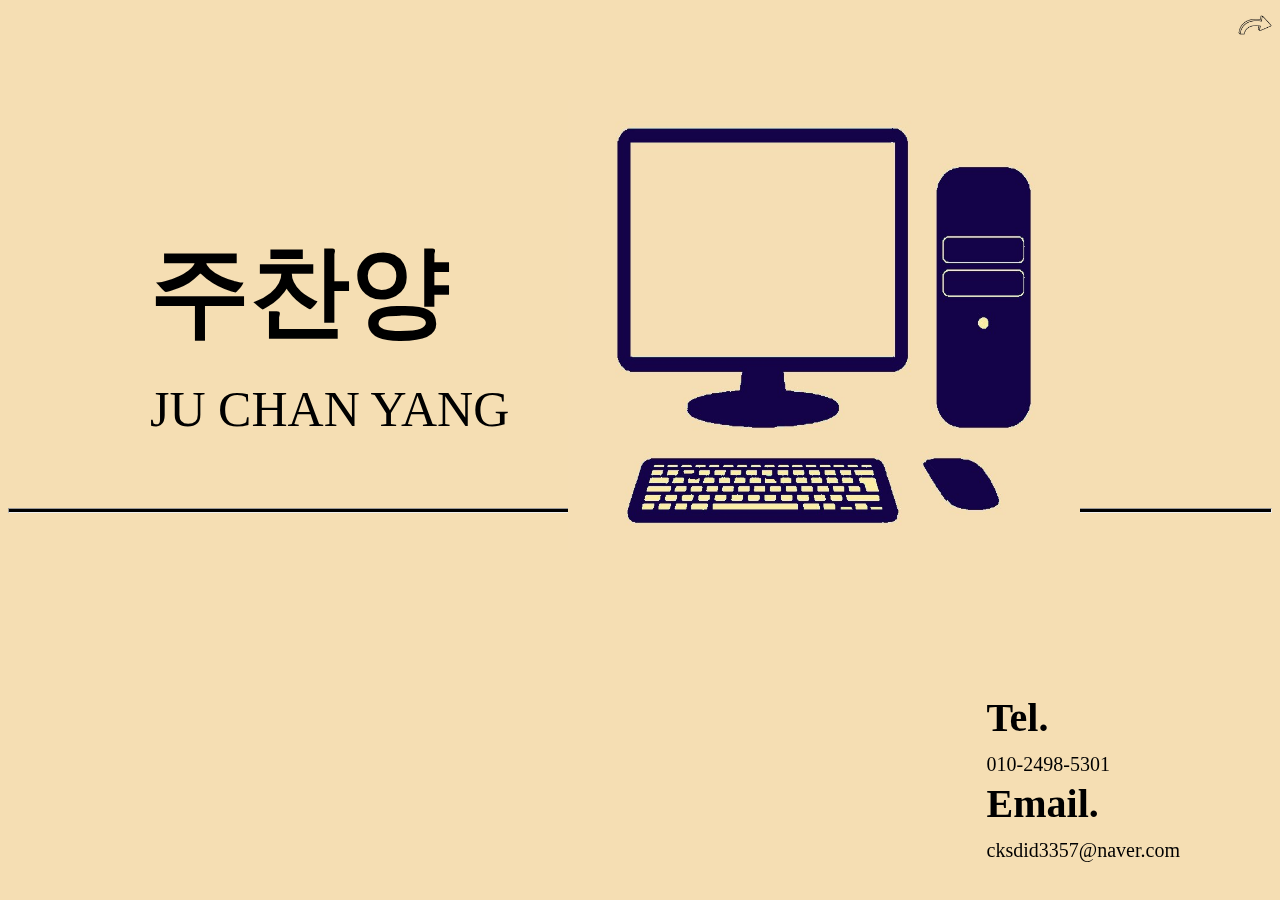
<file: index.html>
<!DOCTYPE html>
<html lang="ko">
<head>
    <meta charset="UTF-8">
    <title>포트폴리오</title>
    <style>@import url(mainstyle.css);</style>
</head>
<body>
    <img class="page" src="page.jpg" onclick="location.href='sub.html'">
    <div class="name">
        <h1>주찬양</h1>
        JU CHAN YANG
    </div>
    <hr>
    <img class="computer" src="computer.jpg">
    <div class="tel">
        <span>Tel.</span><br> 010-2498-5301<br>
        <span>Email.</span><br>cksdid3357@naver.com
    </div>
</body>
</html>
</file>
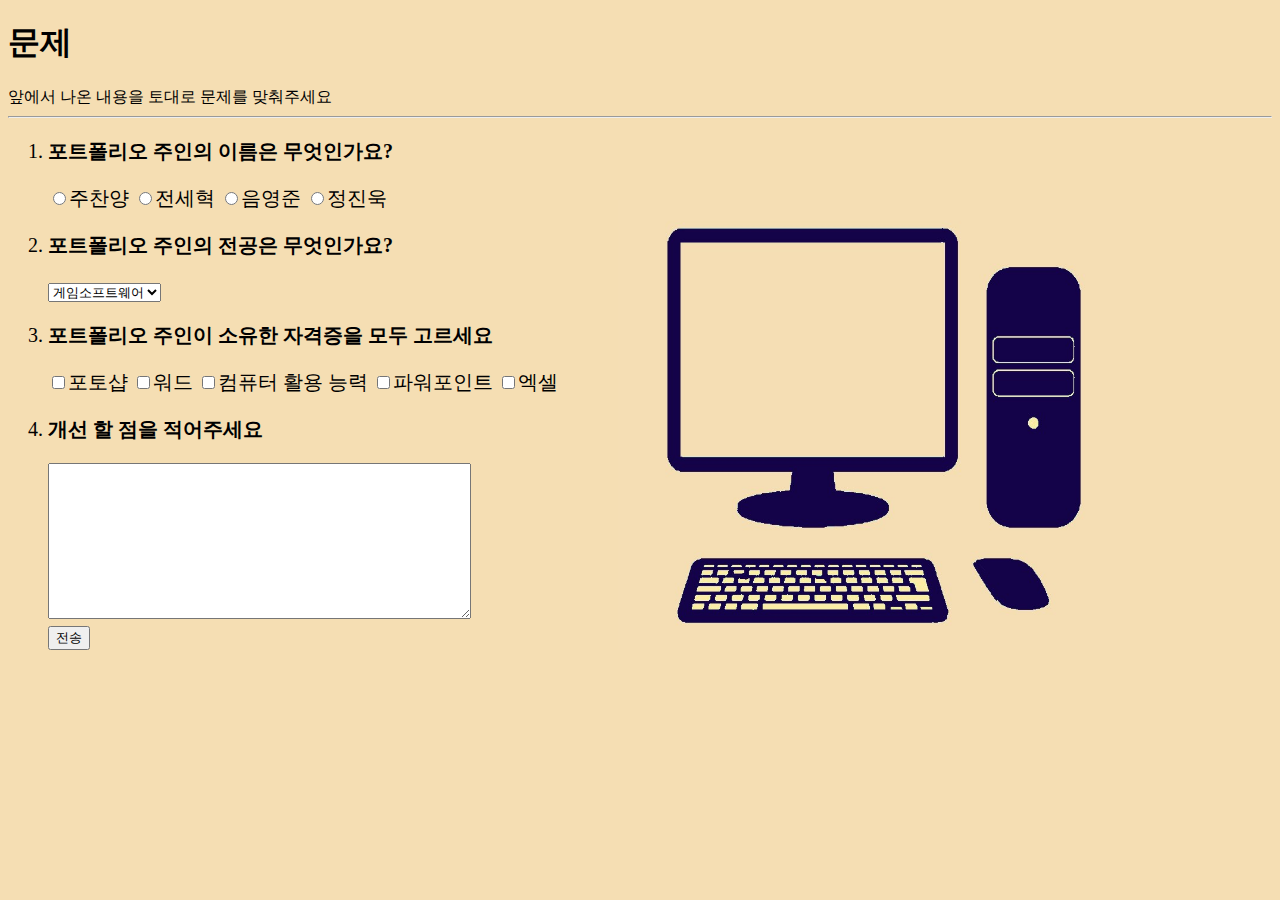
<file: form.html>
<!DOCTYPE html>
<html lang="ko">
<head>
    <meta charset="UTF-8">
    <title>문제</title>
    <style>@import url(form.css);</style>
</head>
<body>
    <form>
        <h1>문제</h1>
        앞에서 나온 내용을 토대로 문제를 맞춰주세요
        <hr>
        <ol class="list">
            <li>
                <p>포트폴리오 주인의 이름은 무엇인가요?</p>
                <input type="radio" name="name" value="1">주찬양
                <input type="radio" name="name" value="1">전세혁
                <input type="radio" name="name" value="1">음영준
                <input type="radio" name="name" value="1">정진욱
            </li>
            <li>
                <p>포트폴리오 주인의 전공은 무엇인가요?</p>
                <select name="major">
                    <option value="1">게임소프트웨어</option>
                    <option value="2">전자융합</option>
                    <option value="3">소방</option>
                    <option value="4">컴퓨터공학</option>
                </select>
            </li>
            <li>
                <p>포트폴리오 주인이 소유한 자격증을 모두 고르세요</p>
                    <input type="checkbox" name="skill" value="1">포토샵
                    <input type="checkbox" name="skill" value="2">워드
                    <input type="checkbox" name="skill" value="3">컴퓨터 활용 능력
                    <input type="checkbox" name="skill" value="4">파워포인트
                    <input type="checkbox" name="skill" value="5">엑셀
            </li>
            <li>
                <p>개선 할 점을 적어주세요</p>
                <textarea cols="50" rows="10" name="survey">
                </textarea>
            </li>
            <input type="submit" value="전송">
        </ol>
    </form>
    <img class="computer" src="computer.jpg">
</body>
</html>
</file>
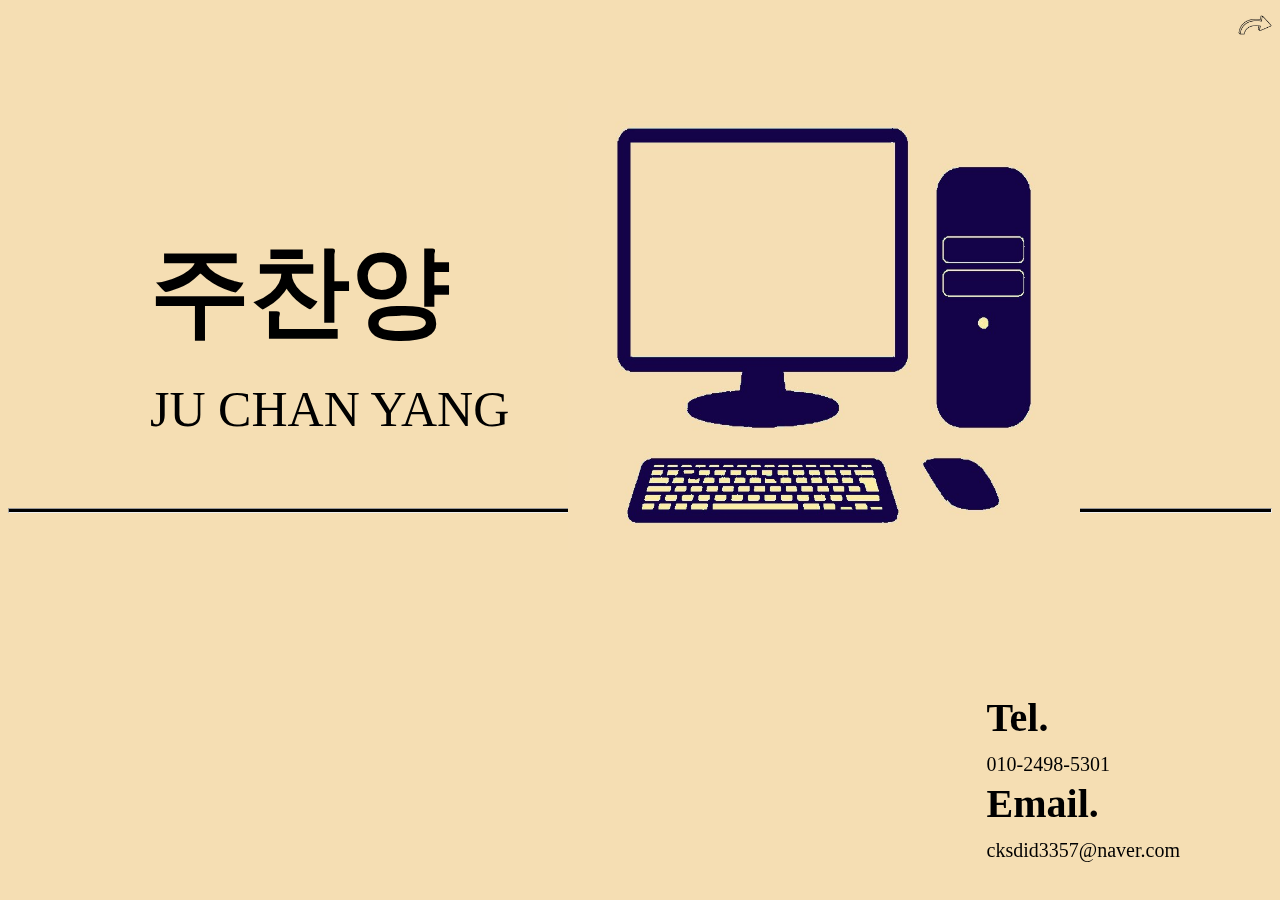
<file: main.html>
<!DOCTYPE html>
<html lang="ko">
<head>
    <meta charset="UTF-8">
    <title>포트폴리오</title>
    <style>@import url(mainstyle.css);</style>
</head>
<body>
    <img class="page" src="page.jpg" onclick="location.href='sub.html'">
    <div class="name">
        <h1>주찬양</h1>
        JU CHAN YANG
    </div>
    <hr>
    <img class="computer" src="computer.jpg">
    <div class="tel">
        <span>Tel.</span><br> 010-2498-5301<br>
        <span>Email.</span><br>cksdid3357@naver.com
    </div>
</body>
</html>
</file>
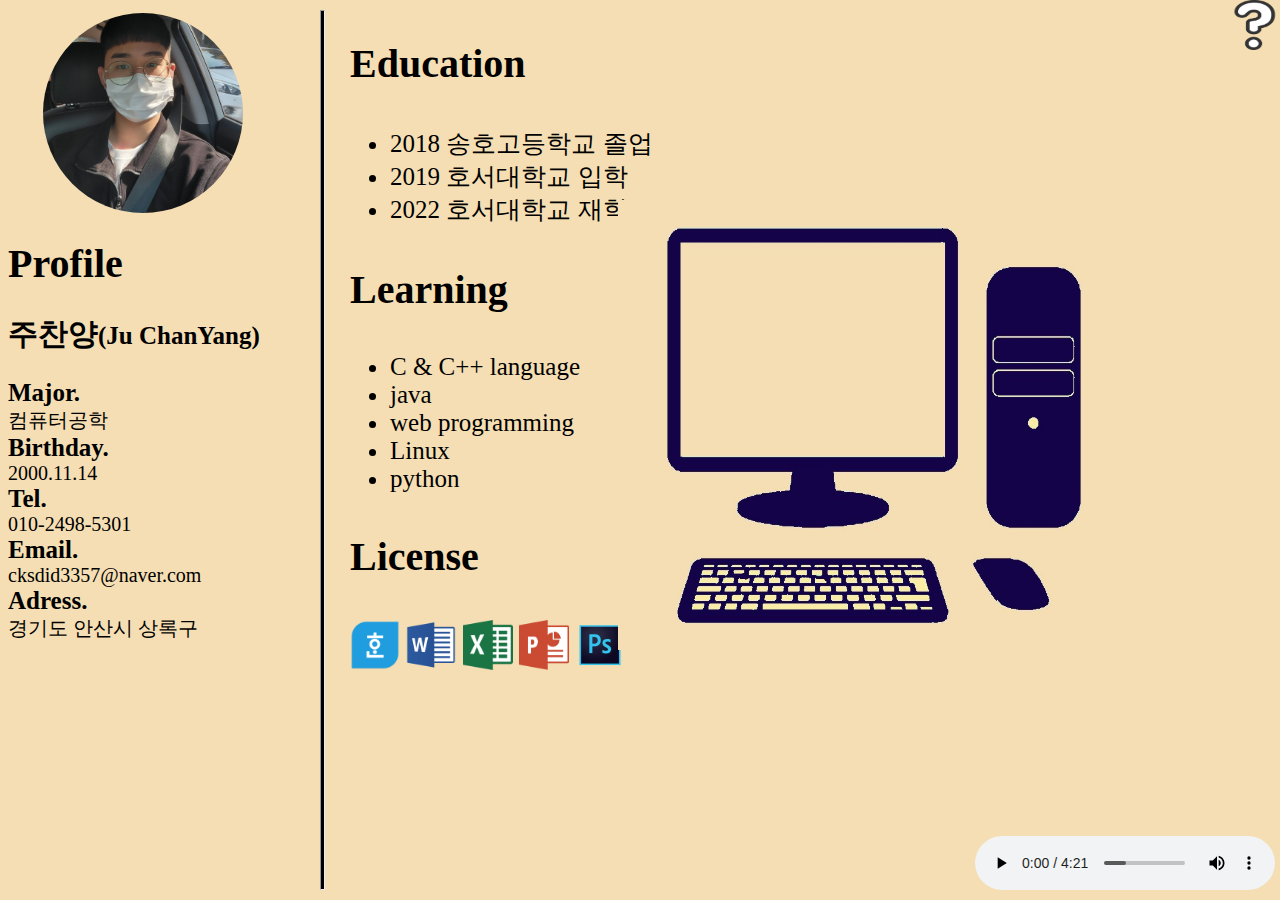
<file: sub.html>
<!DOCTYPE html>
<html lang="ko">
<head>
    <meta charset="UTF-8">
    <title>소개</title>
    <style>@import url(substyle.css);</style>
</head>
<body>
    <img class="image" src="image.jpg">
    <h1>Profile</h1>
    <h2>주찬양<span>(Ju ChanYang)</span></h2>
    <span>Major.</span><br>컴퓨터공학<br>
    <span>Birthday.</span><br>2000.11.14<br>
    <span>Tel.</span><br>010-2498-5301<br>
    <span>Email.</span><br>cksdid3357@naver.com<br>
    <span>Adress.</span><br>경기도 안산시 상록구<br>
    <audio src="Lullaby-iu.mp3" controls loop></audio>
    <hr class="left">
    <div class="list">
        <p>Education</p>
        <ul>
            <li>2018 송호고등학교 졸업</li>
            <li>2019 호서대학교 입학</li>
            <li>2022 호서대학교 재학</li>
        </ul>
        <p>Learning</p>
        <ul>
            <li>C & C++ language</li>
            <li>java</li>
            <li>web programming</li>
            <li>Linux</li>
            <li>python</li>
        </ul>
        <p>License</p>
            <img src="hancom.png">
            <img src="word.png">
            <img src="excel.png">
            <img src="powerpoint.jpg">
            <img src="photoshop.png">
    </div>
    <img class="computer" src="computer.jpg">
    <img class="question" src="question.png" onclick="location.href='form.html'">
</body>
</html>
</file>
